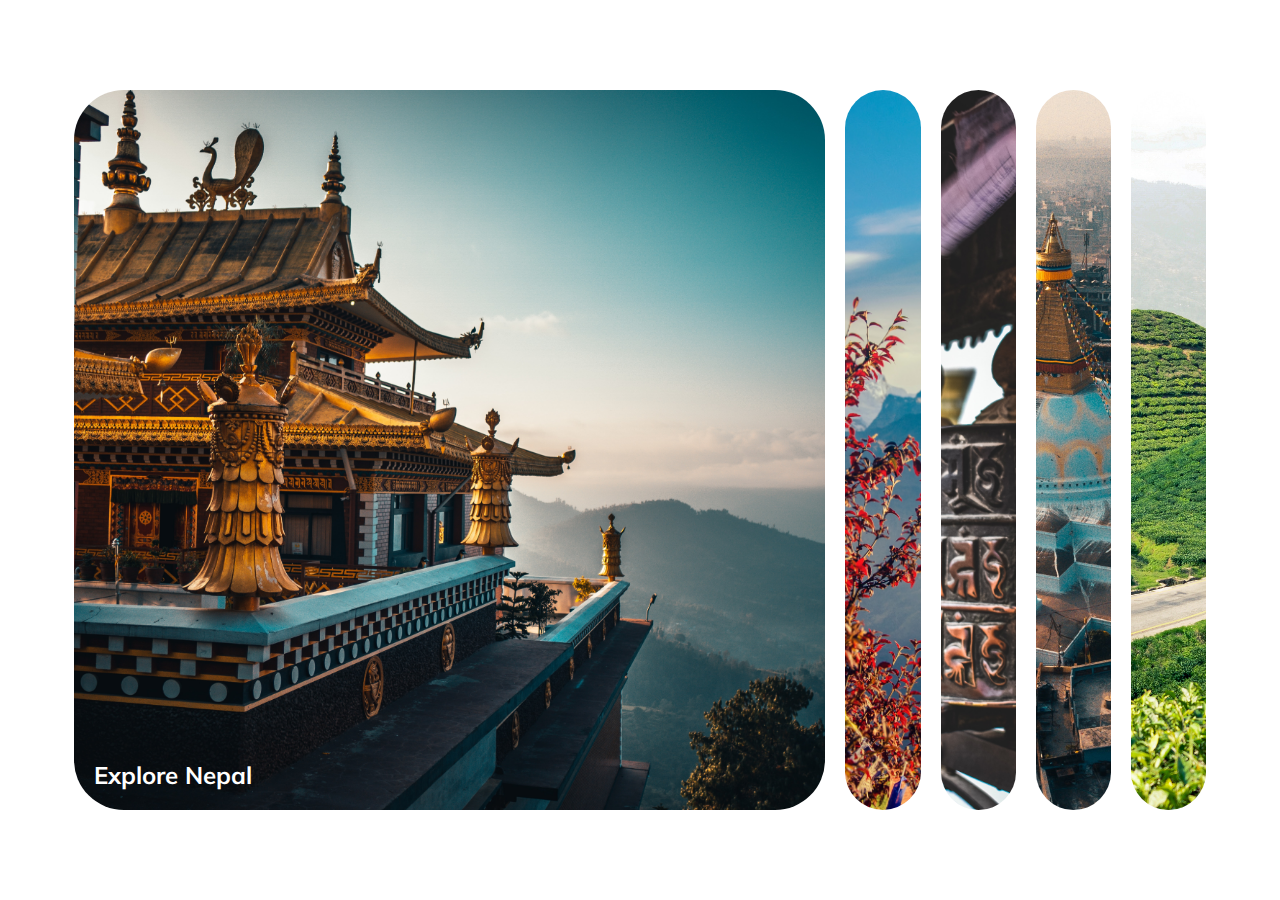
<file: 01_Expanding_Cards/index.html>
<!doctype html>
<html lang="en">
<head>
    <meta charset="UTF-8">
    <meta name="viewport"
          content="width=device-width, user-scalable=no, initial-scale=1.0, maximum-scale=1.0, minimum-scale=1.0">
    <meta http-equiv="X-UA-Compatible" content="ie=edge">
    <link rel="stylesheet" href="style.css">
    <link rel="stylesheet" href="https://cdnjs.cloudflare.com/ajax/libs/font-awesome/5.15.1/css/all.min.css">
    <title>Expanding Cards</title>
</head>
<body>
    <div class="container">
        <div class="panel active" style="background-image: url('image.jpg')">
            <h3>Explore Nepal</h3>
        </div>

        <div class="panel" style="background-image: url('image2.jpg')">
            <h3>Explore Nepal</h3>
        </div>

        <div class="panel" style="background-image: url('image3.jpg')">
            <h3>Explore Nepal</h3>
        </div>

        <div class="panel" style="background-image: url('imag4.jpg')">
            <h3>Explore Nepal</h3>
        </div>

        <div class="panel " style="background-image: url('image5.jpg')">
            <h3>Explore Nepal</h3>
        </div>
    </div>

    <script src="script.js"></script>
</body>
</html>
</file>
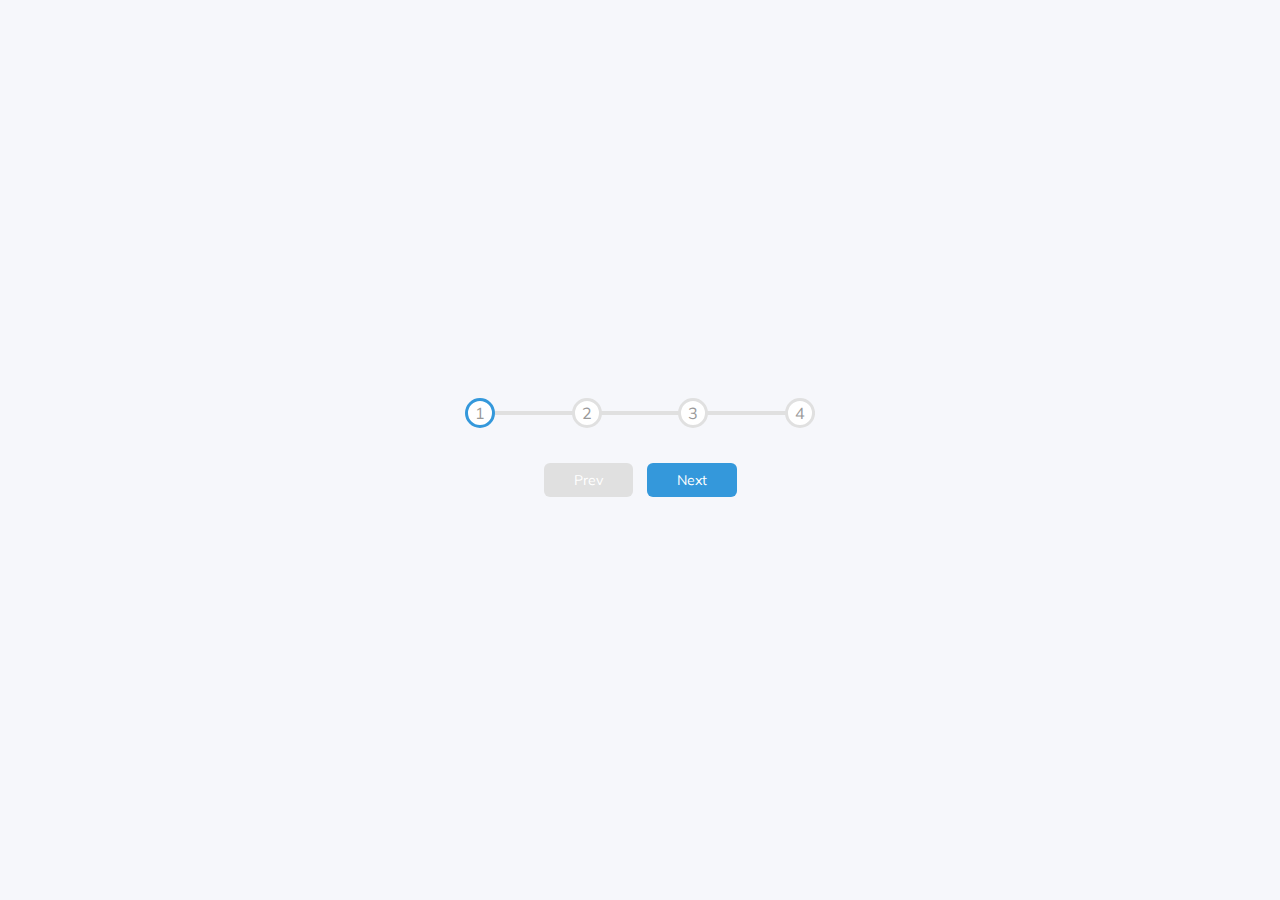
<file: 02_Progress_Steps/index.html>
<!doctype html>
<html lang="en">
<head>
    <meta charset="UTF-8">
    <meta name="viewport"
          content="width=device-width, user-scalable=no, initial-scale=1.0, maximum-scale=1.0, minimum-scale=1.0">
    <meta http-equiv="X-UA-Compatible" content="ie=edge">
    <link rel="stylesheet" href="style.css">
    <link rel="stylesheet" href="https://cdnjs.cloudflare.com/ajax/libs/font-awesome/5.15.1/css/all.min.css">
    <title>Progress Steps</title>
</head>
<body>
    <div class="container">
        <div class="progress-container">
            <div class="progress" id="progress"> </div>
            <div class="circle active">1</div>
            <div class="circle">2</div>
            <div class="circle">3</div>
            <div class="circle">4</div>
        </div>
        <button class="btn" id="prev" disabled>Prev</button>
        <button class="btn" id="next" >Next</button>
    </div>
    <script src="script.js"></script>
</body>
</html>
</file>
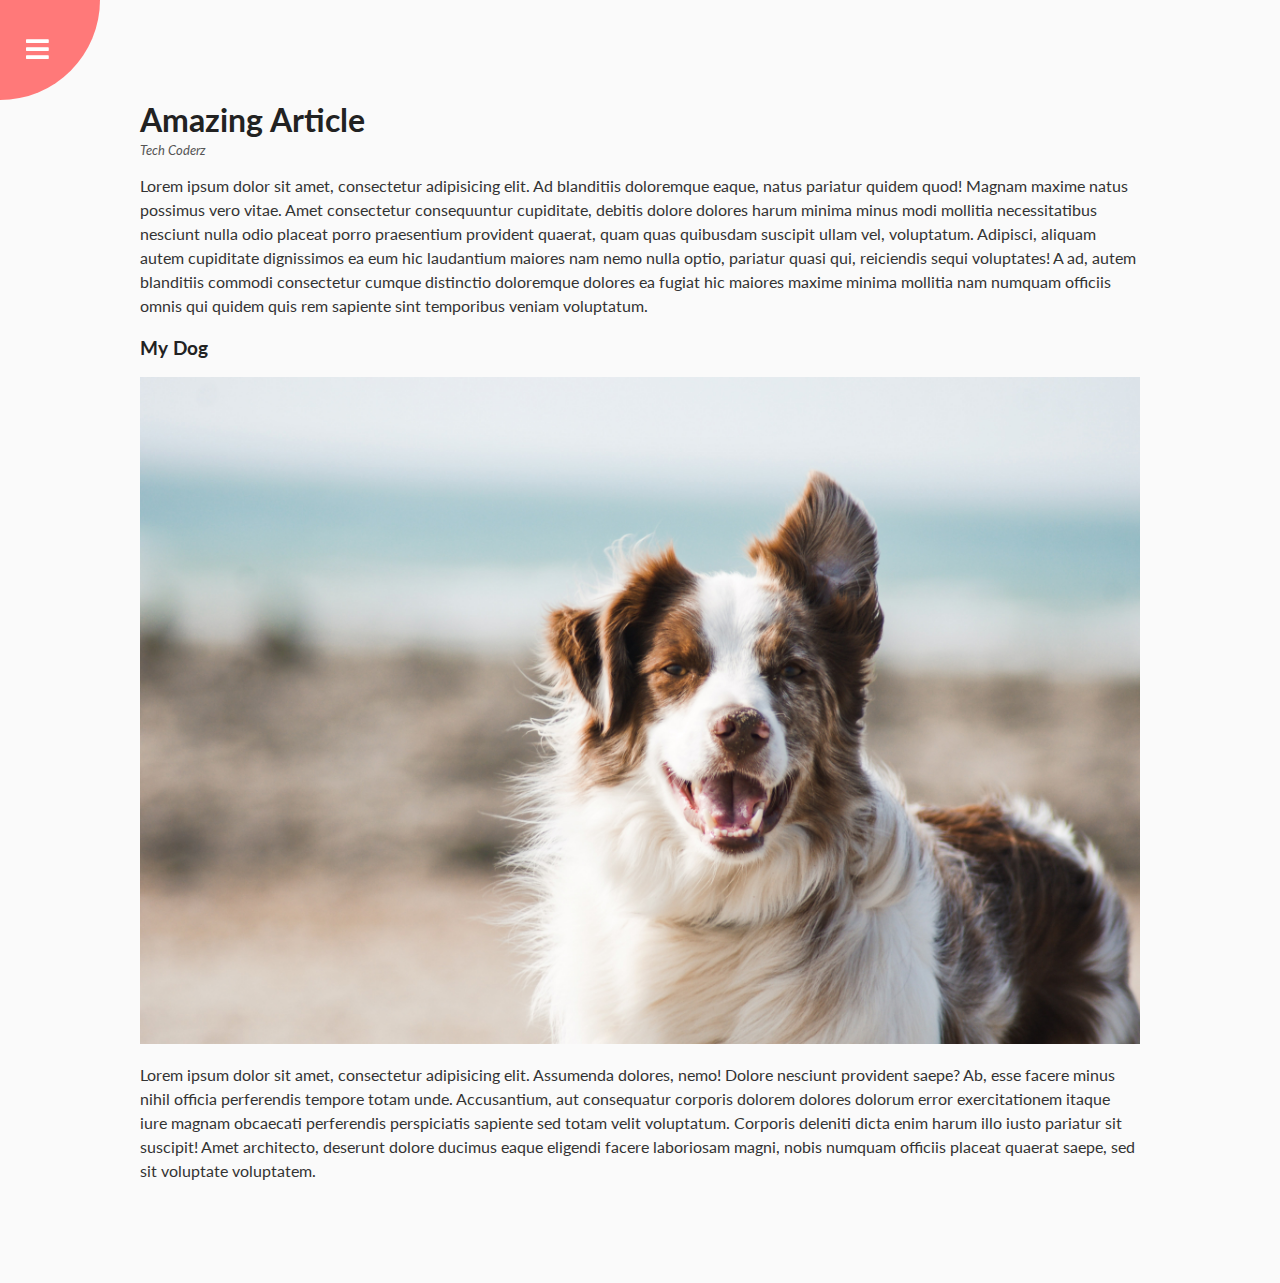
<file: 03_Rotating_Navigation/index.html>
<!doctype html>
<html lang="en">
<head>
    <meta charset="UTF-8">
    <meta name="viewport"
          content="width=device-width, user-scalable=no, initial-scale=1.0, maximum-scale=1.0, minimum-scale=1.0">
    <meta http-equiv="X-UA-Compatible" content="ie=edge">
    <link rel="stylesheet" href="style.css">
    <link rel="stylesheet" href="https://cdnjs.cloudflare.com/ajax/libs/font-awesome/5.15.1/css/all.min.css">
    <title>Rotating Navigation</title>
</head>
<body>
    <div class="container ">
        <div class="circle-container">
            <div class="circle">
                <button id="close">
                    <i class="fas fa-times"></i>
                </button>
                <button id="open">
                    <i class="fas fa-bars"></i>
                </button>
            </div>
        </div>
        <div class="content">
            <h1>Amazing Article</h1>
            <small>Tech Coderz</small>
            <p>
                Lorem ipsum dolor sit amet, consectetur adipisicing elit. Ad blanditiis doloremque eaque, natus pariatur quidem quod! Magnam maxime natus possimus vero vitae. Amet consectetur consequuntur cupiditate, debitis dolore dolores harum minima minus modi mollitia necessitatibus nesciunt nulla odio placeat porro praesentium provident quaerat, quam quas quibusdam suscipit ullam vel, voluptatum. Adipisci, aliquam autem cupiditate dignissimos ea eum hic laudantium maiores nam nemo nulla optio, pariatur quasi qui, reiciendis sequi voluptates! A ad, autem blanditiis commodi consectetur cumque distinctio doloremque dolores ea fugiat hic maiores maxime minima mollitia nam numquam officiis omnis qui quidem quis rem sapiente sint temporibus veniam voluptatum.
            </p>
            
            <h3>My Dog</h3>
            <img src="d.jpg" alt="dog">
            <p>
                Lorem ipsum dolor sit amet, consectetur adipisicing elit. Assumenda dolores, nemo! Dolore nesciunt provident saepe? Ab, esse facere minus nihil officia perferendis tempore totam unde. Accusantium, aut consequatur corporis dolorem dolores dolorum error exercitationem itaque iure magnam obcaecati perferendis perspiciatis sapiente sed totam velit voluptatum. Corporis deleniti dicta enim harum illo iusto pariatur sit suscipit! Amet architecto, deserunt dolore ducimus eaque eligendi facere laboriosam magni, nobis numquam officiis placeat quaerat saepe, sed sit voluptate voluptatem.
            </p>
        </div>
    </div>



    <nav>
     <ul>
         <li> <i class="fas fa-home"> </i> Home </li>
         <li> <i class="fas fa-user-alt"> </i> About </li>
         <li> <i class="fas fa-envelope"> </i> Contact </li>
     </ul>
    </nav>

    <script src="script.js"></script>
</body>
</html>
</file>
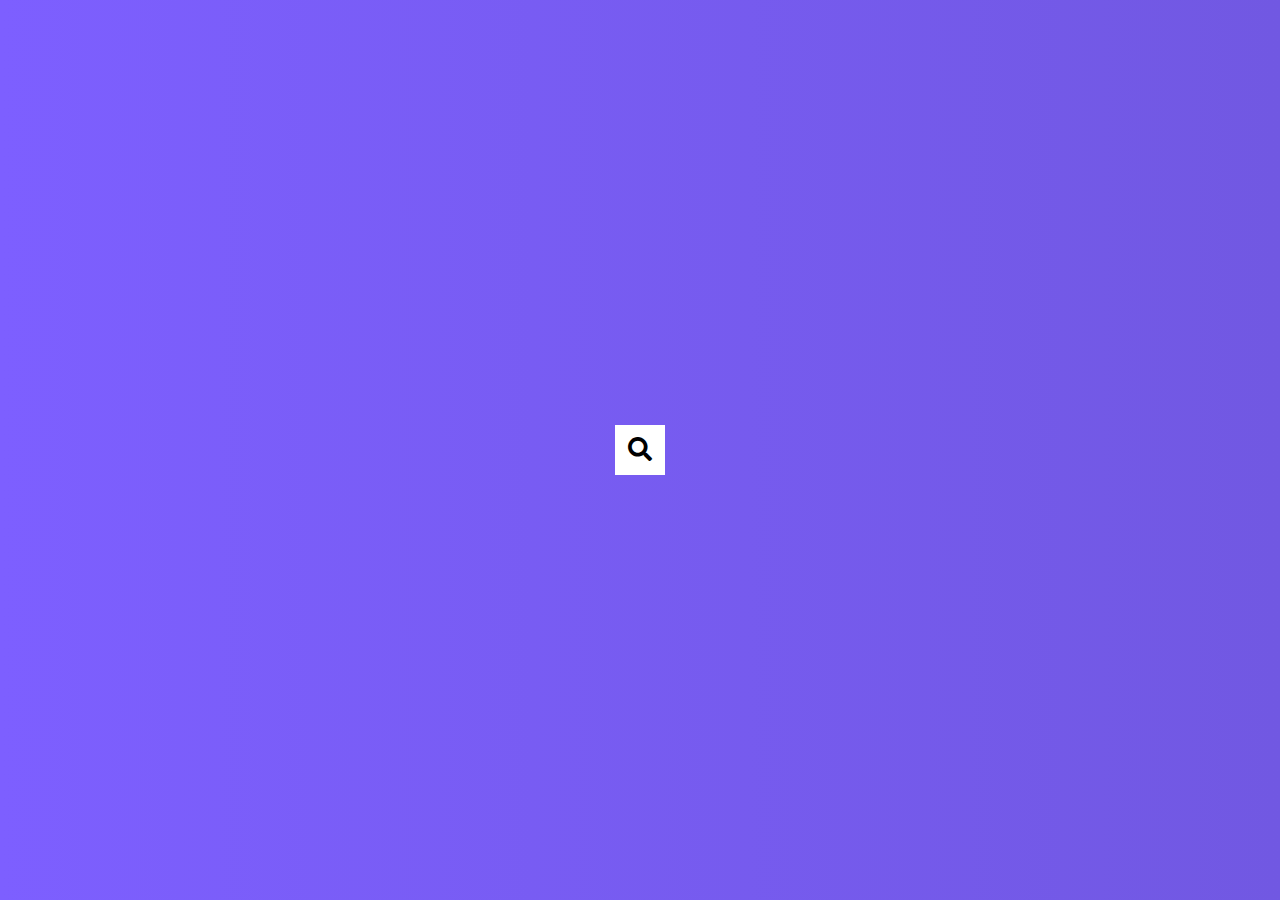
<file: 04_Hidden_Search/index.html>
<!doctype html>
<html lang="en">
<head>
    <meta charset="UTF-8">
    <meta name="viewport"
          content="width=device-width, user-scalable=no, initial-scale=1.0, maximum-scale=1.0, minimum-scale=1.0">
    <meta http-equiv="X-UA-Compatible" content="ie=edge">
    <link rel="stylesheet" href="style.css">
    <link rel="stylesheet" href="https://cdnjs.cloudflare.com/ajax/libs/font-awesome/5.15.1/css/all.min.css">
    <title>Hidden Search Widget</title>
</head>
<body>
<div class="search">
    <input type="text" class="input" placeholder="Search...">
    <button class="btn">
        <i class="fas fa-search"></i>
    </button>
</div>
    <script src="script.js"></script>
</body>
</html>
</file>
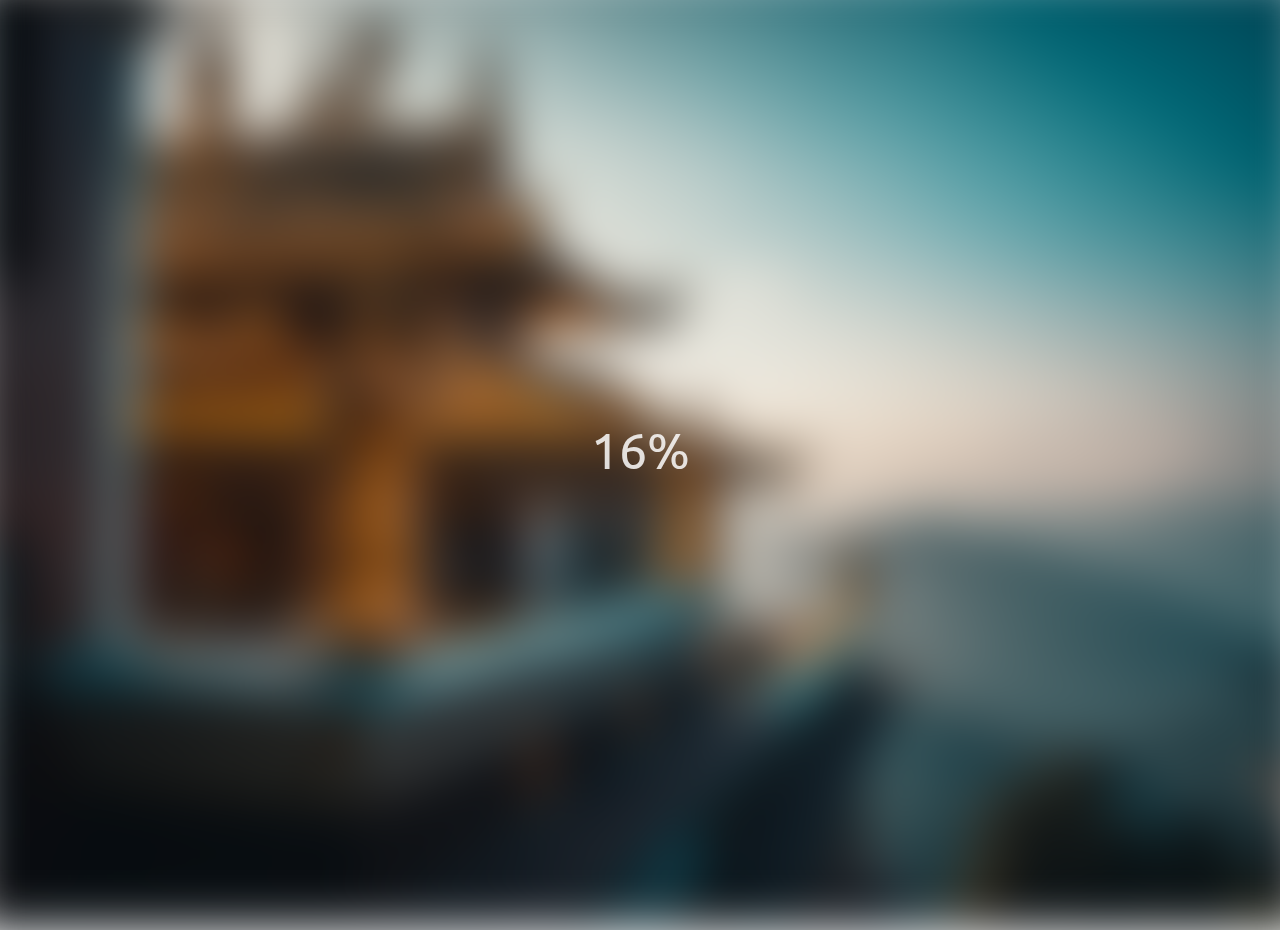
<file: 05_Blurry_Loading/index.html>
<!doctype html>
<html lang="en">
<head>
    <meta charset="UTF-8">
    <meta name="viewport"
          content="width=device-width, user-scalable=no, initial-scale=1.0, maximum-scale=1.0, minimum-scale=1.0">
    <meta http-equiv="X-UA-Compatible" content="ie=edge">
    <link rel="stylesheet" href="style.css">
    <link rel="stylesheet" href="https://cdnjs.cloudflare.com/ajax/libs/font-awesome/5.15.1/css/all.min.css">
    <title>Blurry Loading</title>
</head>
<body>
<section class="bg">
</section>
<div class="loading-text">0%</div>

    <script src="script.js"></script>
</body>
</html>
</file>
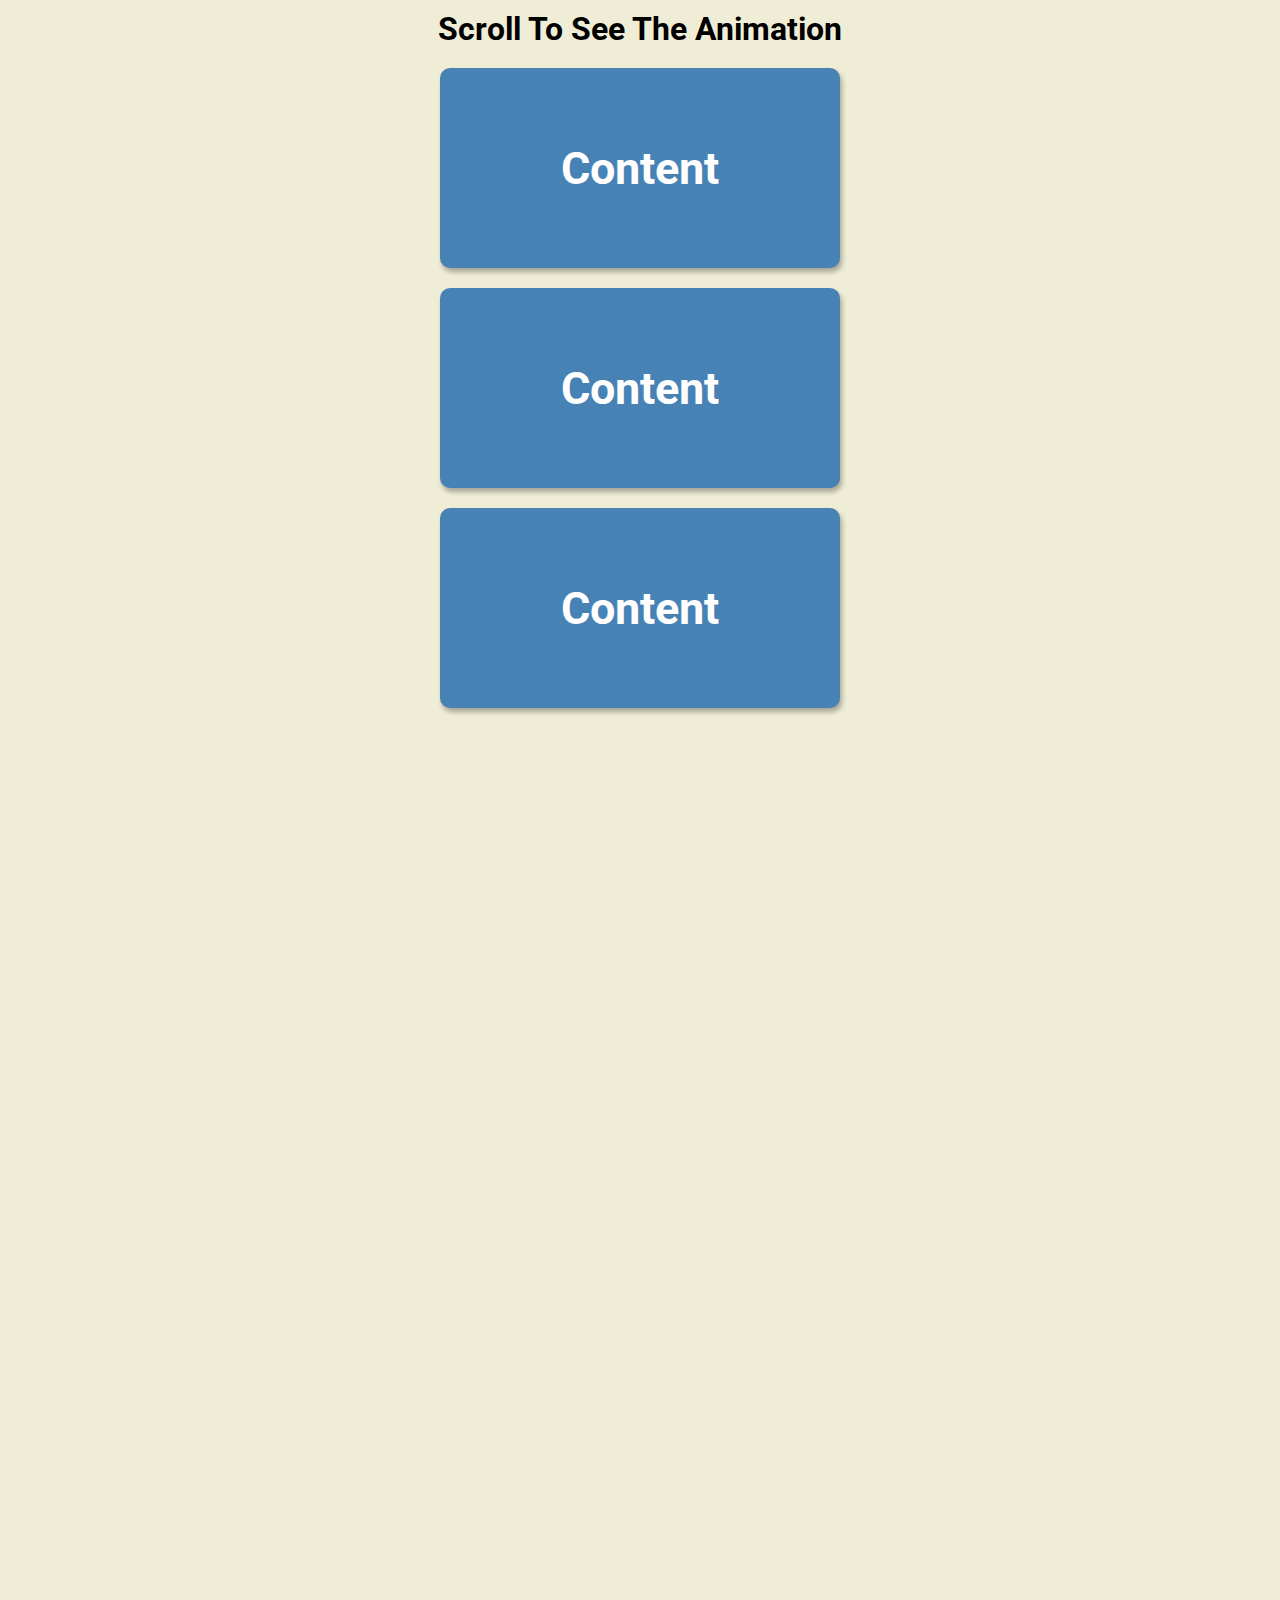
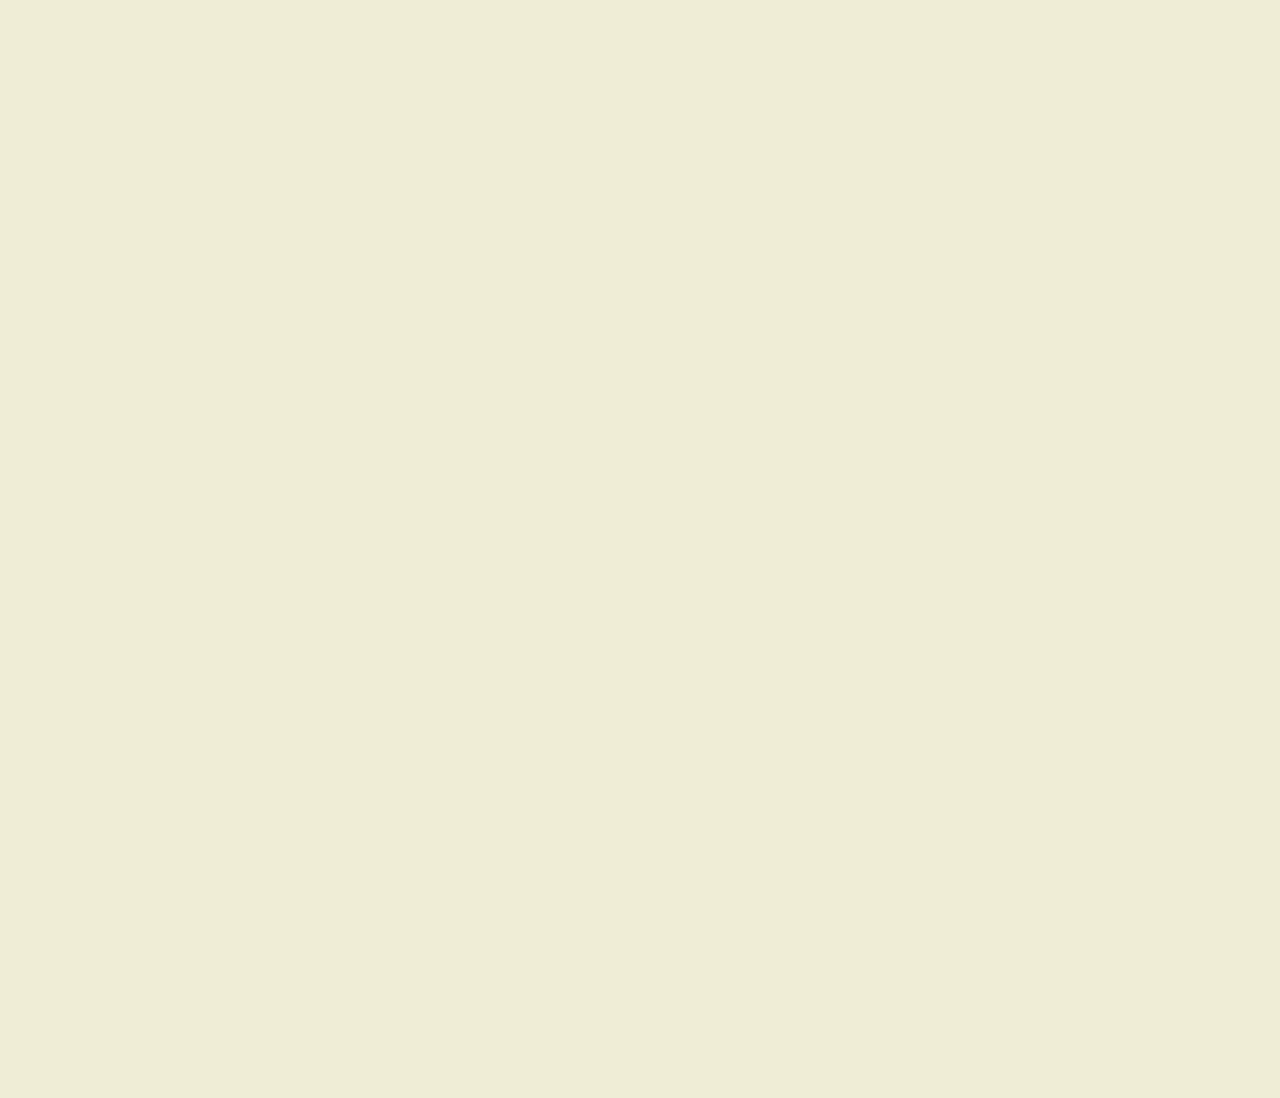
<file: 06_Scroll_Animation/index.html>
<!doctype html>
<html lang="en">
<head>
    <meta charset="UTF-8">
    <meta name="viewport"
          content="width=device-width, user-scalable=no, initial-scale=1.0, maximum-scale=1.0, minimum-scale=1.0">
    <meta http-equiv="X-UA-Compatible" content="ie=edge">
    <link rel="stylesheet" href="style.css">
    <link rel="stylesheet" href="https://cdnjs.cloudflare.com/ajax/libs/font-awesome/5.15.1/css/all.min.css">
    <title>Scroll Animation</title>
</head>
<body>
    <h1>Scroll To See The Animation</h1>
    <div class="box"><h2>Content</h2></div>
    <div class="box"><h2>Content</h2></div>
    <div class="box"><h2>Content</h2></div>
    <div class="box"><h2>Content</h2></div>
    <div class="box"><h2>Content</h2></div>
    <div class="box"><h2>Content</h2></div>
    <div class="box"><h2>Content</h2></div>
    <div class="box"><h2>Content</h2></div>
    <div class="box"><h2>Content</h2></div>
    <div class="box"><h2>Content</h2></div>
    <div class="box"><h2>Content</h2></div>
    <div class="box"><h2>Content</h2></div>
    <script src="script.js"></script>
</body>
</html>
</file>
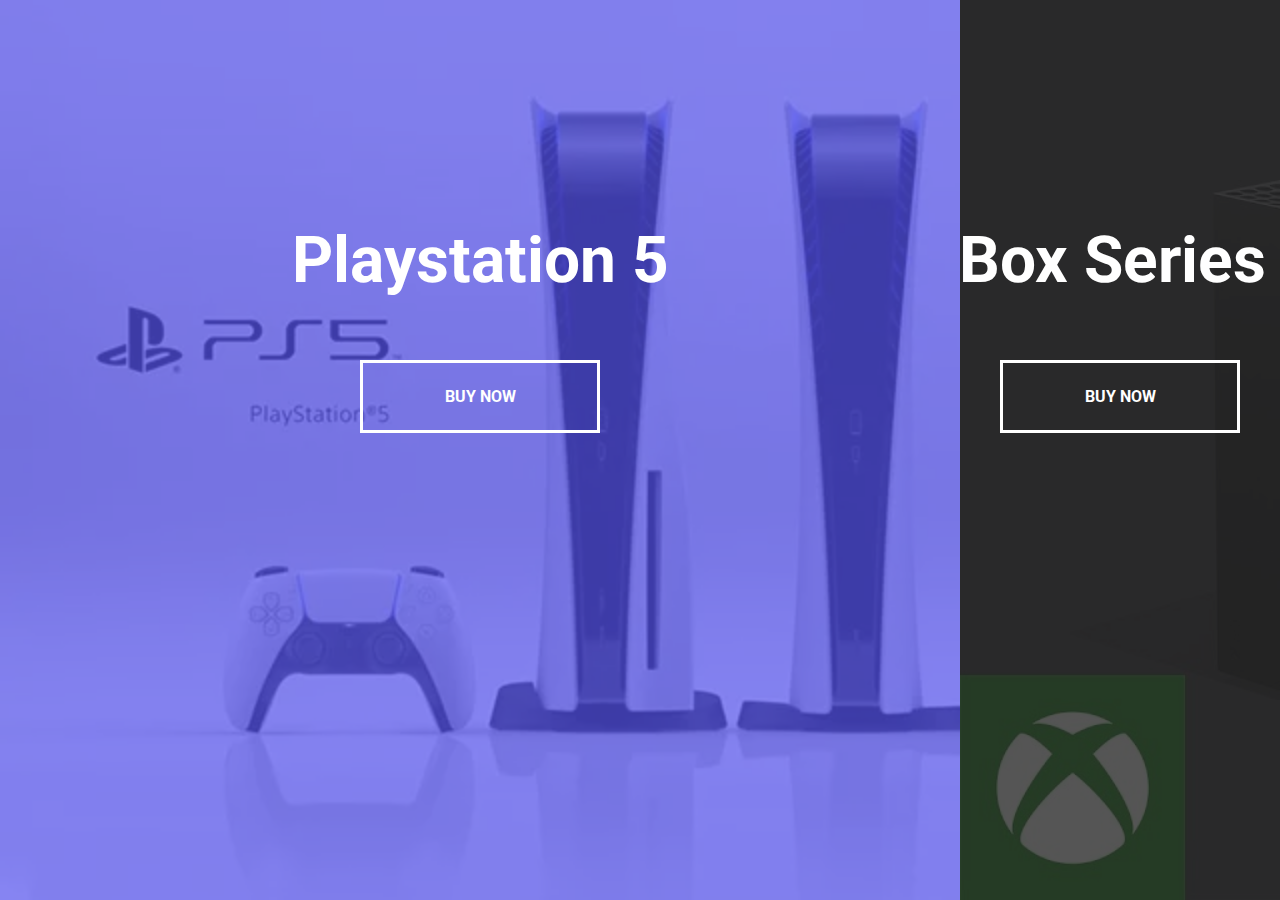
<file: 07_Split_Landing_Page/index.html>
<!doctype html>
<html lang="en">
<head>
    <meta charset="UTF-8">
    <meta name="viewport"
          content="width=device-width, user-scalable=no, initial-scale=1.0, maximum-scale=1.0, minimum-scale=1.0">
    <meta http-equiv="X-UA-Compatible" content="ie=edge">
    <link rel="stylesheet" href="style.css">
    <link rel="stylesheet" href="https://cdnjs.cloudflare.com/ajax/libs/font-awesome/5.15.1/css/all.min.css">
    <title>Split Landing Page</title>
</head>
<body>
    <div class="container hover-left">
        <div class="split left">
            <h1>Playstation 5</h1>
            <a href="#" class="btn">Buy Now</a>
        </div>

        <div class="split right">
            <h1>XBox Series X</h1>
            <a href="#" class="btn">Buy Now</a>
        </div>
    </div>
    <script src="script.js"></script>
</body>
</html>
</file>
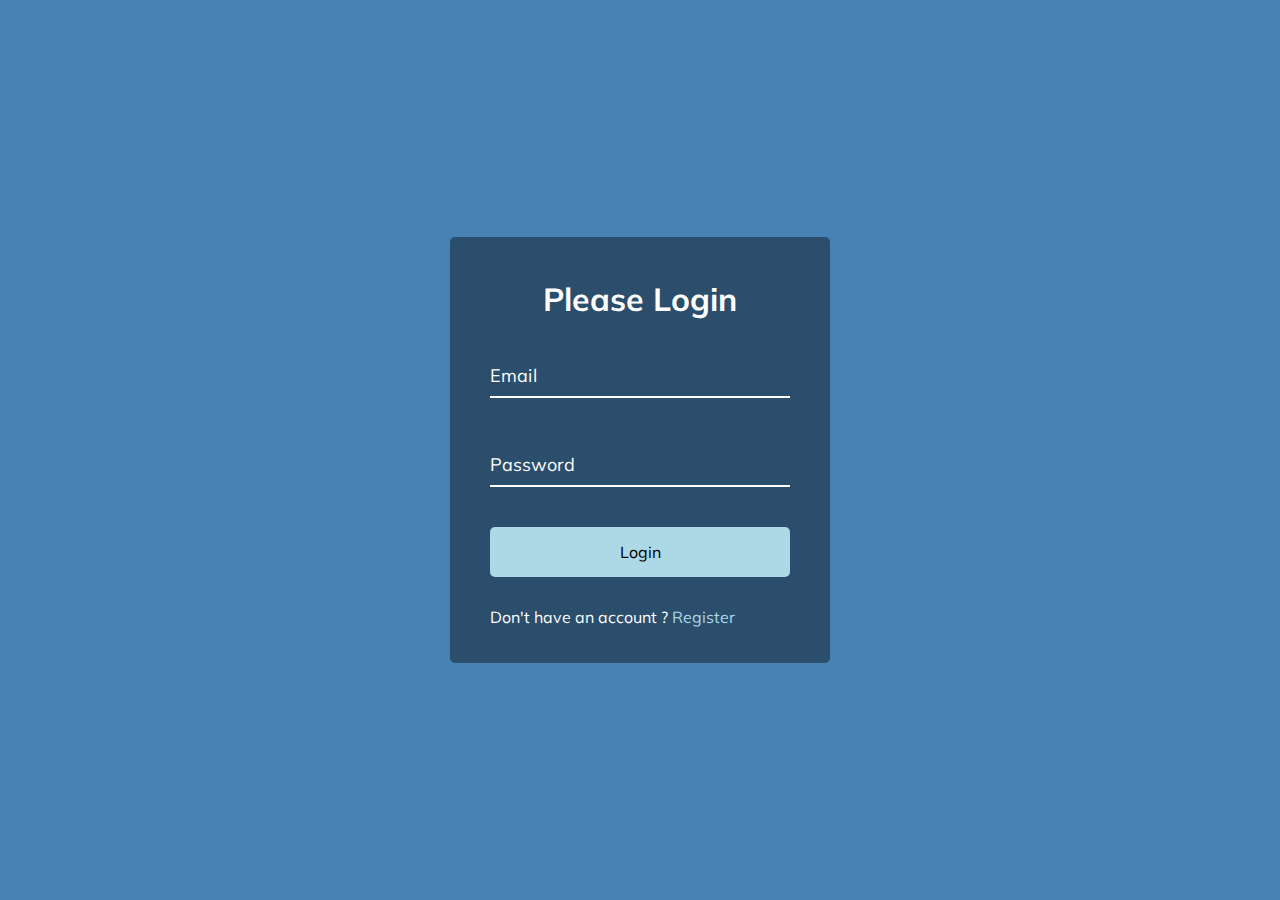
<file: 08_Form_Wave_Animation/index.html>
<!doctype html>
<html lang="en">
<head>
    <meta charset="UTF-8">
    <meta name="viewport"
          content="width=device-width, user-scalable=no, initial-scale=1.0, maximum-scale=1.0, minimum-scale=1.0">
    <meta http-equiv="X-UA-Compatible" content="ie=edge">
    <link rel="stylesheet" href="style.css">
    <link rel="stylesheet" href="https://cdnjs.cloudflare.com/ajax/libs/font-awesome/5.15.1/css/all.min.css">
    <title>Form Input Wave</title>
</head>
<body>
    <div class="container">
        <h1>Please Login</h1>
        <form>
            <div class="form-control">
                <input type="text" required>
                <label>Email</label>
            </div>

            <div class="form-control">
                <input type="password" required>
                <label>Password</label>
            </div>

            <button class="btn">Login</button>

            <p class="text">Don't have an account ? <a href="#">Register</a></p>
        </form>
    </div>
    <script src="script.js"></script>
</body>
</html>
</file>
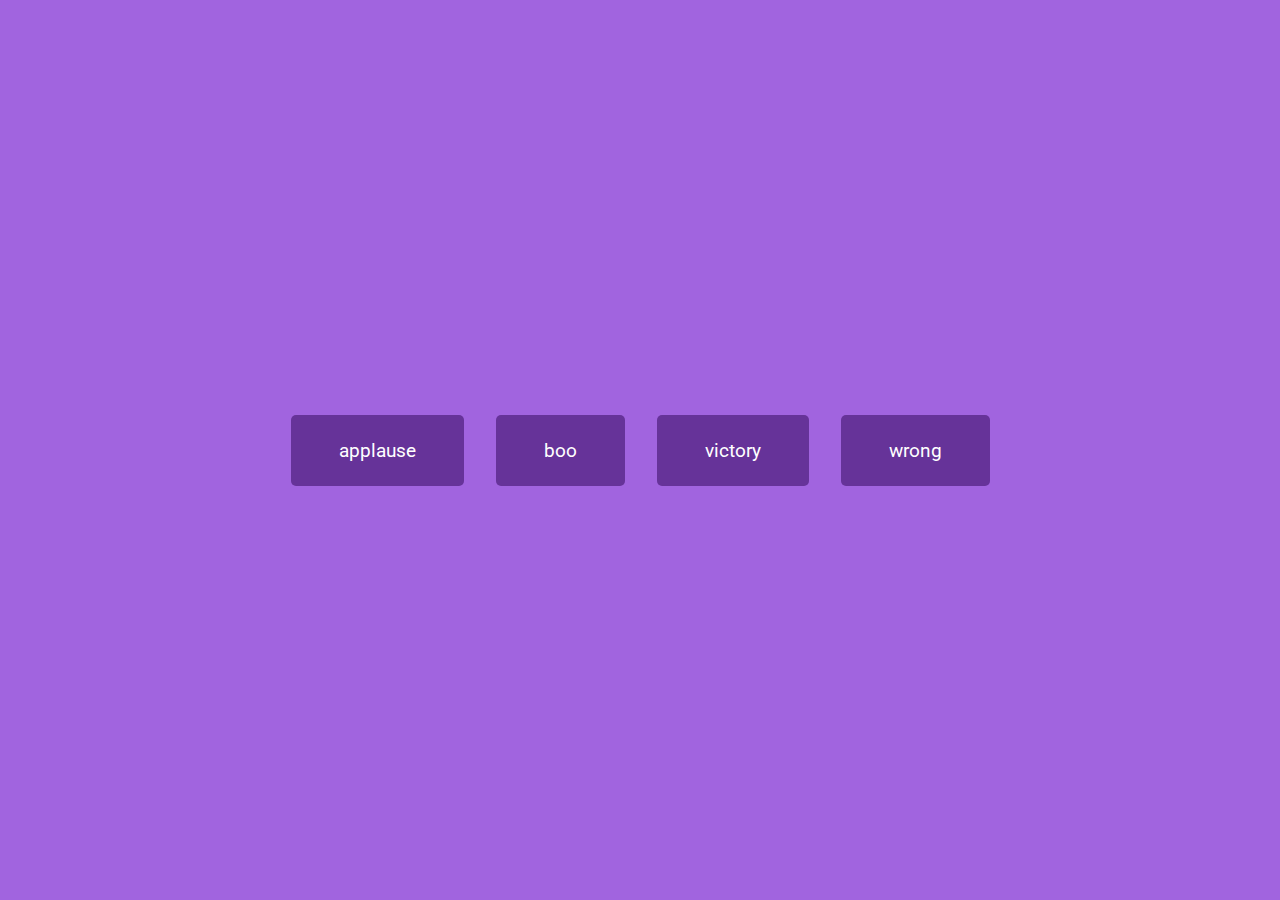
<file: 09_Sound_Board/index.html>
<!doctype html>
<html lang="en">
<head>
    <meta charset="UTF-8">
    <meta name="viewport"
          content="width=device-width, user-scalable=no, initial-scale=1.0, maximum-scale=1.0, minimum-scale=1.0">
    <meta http-equiv="X-UA-Compatible" content="ie=edge">
    <link rel="stylesheet" href="style.css">
    <link rel="stylesheet" href="https://cdnjs.cloudflare.com/ajax/libs/font-awesome/5.15.1/css/all.min.css">
    <title>Sound Board</title>
</head>
<body>
    <audio id="applause" src="sounds/applause.mp3"> </audio>
    <audio id="boo" src="sounds/boo.mp3"> </audio>
    <audio id="victory" src="sounds/victory.mp3"> </audio>
    <audio id="wrong" src="sounds/wrong.mp3"> </audio>

    <div id="buttons"></div>

    <script src="script.js"></script>
</body>
</html>
</file>
<file: 01_Expanding_Cards/style.css>
@import url('https://fonts.googleapis.com/css2?family=Muli&display=swap');

*{
    box-sizing: border-box;
}

body{
    font-family: 'Muli', sans-serif;
    display: flex;
    flex-direction: column;
    align-items: center;
    justify-content: center;
    height: 100vh;
    overflow: hidden;
    margin: 0;
}

.container{
    display: flex;
    width: 90vw;
}

.panel{
    background-size: auto 100%;
    background-position: center;
    background-repeat: no-repeat;
    height: 80vh;
    border-radius: 50px;
    color: #fff;
    cursor: pointer;
    flex: 0.5;
    margin: 10px;
    position: relative;
    transition: flex 0.7s ease-in;
}

.panel h3{
    font-size: 24px;
    position: absolute;
    bottom: 20px;
    left: 20px;
    margin: 0;
    opacity: 0;
}

.panel.active{
    flex: 5;
}

.panel.active h3{
  opacity: 1;
    transition: opacity 0.3s ease-in 0.4s;
}

@media (max-width: 480px) {
    .container{
        width: 100vw;
    }

    .panel:nth-of-type(4),
    .panel:nth-of-type(5){
        display: none;
    }

}
</file>
<file: 02_Progress_Steps/style.css>
@import url('https://fonts.googleapis.com/css2?family=Muli&display=swap');

*{
    box-sizing: border-box;
}

:root{
    --line-border-fill: #3498db;
    --line-border-empty: #e0e0e0;
}

body{
    background-color: #f6f7fb;
    font-family: 'Muli', sans-serif;
    display: flex;
    align-items: center;
    justify-content: center;
    height: 100vh;
    overflow: hidden;
    margin: 0;
}

.container{
    text-align: center;
}

.progress-container{
    display: flex;
    justify-content: space-between;
    position: relative;
    margin-bottom: 30px;
    max-width: 100%;
    width: 350px;
}

.progress-container::before{
    content: '';
    background-color: var(--line-border-empty);
    position: absolute;
    top: 50%;
    left: 0;
    transform: translateY(-50%);
    height: 4px;
    width: 100%;
    z-index: -1;
    transition: .4s ease;
}

.progress{
    background-color: var(--line-border-fill);
    position: absolute;
    top: 50%;
    left: 0;
    transform: translateY(-50%);
    height: 4px;
    width: 0%;
    z-index: -1;
    transition: .4s ease;
}

.circle{
    background-color: #ffffff;
    color: #999;
    border-radius: 50%;
    height: 30px;
    width: 30px;
    display: flex;
    align-items: center;
    justify-content: center;
    border: 3px solid var(--line-border-empty);
    transition: .4s ease;
}

.circle.active{
    border-color:var(--line-border-fill);
}

.btn{
    background-color: var(--line-border-fill);
    color: #fff;
    border: 0;
    border-radius: 6px;
    cursor: pointer;
    font-family: inherit;
    padding: 8px 30px;
    margin: 5px;
    font-size: 14px;
}

.btn:active{
    transform: scale(0.98);
}

.btn:focus{
    outline: 0;
}

.btn:disabled{
    background-color: var(--line-border-empty);
}
</file>
<file: 03_Rotating_Navigation/style.css>
@import url('https://fonts.googleapis.com/css2?family=Lato&display=swap');

*{
    box-sizing: border-box;
}

body{
    font-family: 'Lato', sans-serif;
    background-color: #333;
    color: #222;
    overflow-x: hidden;
    margin: 0;
}

.container{
    background-color: #fafafa;
    transform-origin: top left;
    transition: transform 0.5s linear;
    width: 100vw;
    min-height: 100vh;
    padding: 50px;
}
.container.show-nav{
    transform: rotate(-20deg);
}

.circle-container{
    position: fixed;
    top: -100px;
    left: -100px;
}

.circle{
    background-color: #ff7979;
    height: 200px;
    width: 200px;
    border-radius: 50%;
    position: relative;
    transition: transform 0.5s linear;
}

.container.show-nav .circle{
    transform: rotate(-70deg);
}

.circle button{
    cursor: pointer;
    position: absolute;
    top: 50%;
    left: 50%;
    height: 100px;
    background: transparent;
    border: 0;
    font-size: 26px;
    color: #fff;
}

.circle button:focus{
    outline: none;
}

.circle button#open{
    left: 60%;
}

.circle button#close{
    top: 60%;
    transform: rotate(90deg);
    transform-origin: top left;
}

.container.show-nav  + nav  li{
    transform: translateX(0);
    transition-delay: 0.3s;
}

nav{
    position: fixed;
    bottom: 40px;
    left: 0;
    z-index: 100;
}

nav ul{
    list-style: none;
    padding-left: 30px;
}

nav ul li{
    text-transform: uppercase;
    color: #fff;
    margin: 40px 0;
    transform: translateX(-100%);
    transition: transform 0.4s ease-in;
}

nav ul li i{
    font-size: 20px;
    margin-right: 10px;
}

nav ul li + li {
    margin-left: 15px;
    transform: translateX(-150%);

}

nav ul li + li + li {
    margin-left: 30px;
    transform: translateX(-200%);
}


.content img{
    max-width: 100%;
}

.content{
    max-width: 1000px;
    margin: 50px auto;
}

.content h1{
    margin: 0;
}

.content small{
    color: #555;
    font-style: italic;
}

.content p{
    color: #333;
    line-height: 1.5;
}
</file>
<file: 04_Hidden_Search/style.css>
@import url('https://fonts.googleapis.com/css2?family=Roboto:wght@400;700&display=swap');

*{
    box-sizing: border-box;
}

body{
    background-image: linear-gradient(90deg, #7d5fff, #7158e2);
    font-family: 'Roboto', sans-serif;
    display: flex;
    align-items: center;
    justify-content: center;
    height: 100vh;
    overflow: hidden;
    margin: 0;
}

.search{
    position: relative;
    height: 50px;
}

.search .input{
    background-color: #fff;
    border: 0;
    font-size: 18px;
    padding: 15px;
    height: 50px;
    width: 50px;
    transition: width 0.3s ease;
}

.btn{
    background-color: #fff;
    border: 0;
    cursor: pointer;
    font-size: 24px;
    position: absolute;
    top: 0;
    left: 0;
    height: 50px;
    width: 50px;
    transition: transform 0.3s ease;
}

.btn:focus, input:focus{
    outline: none;
}

.search.active .input{
    width: 200px;
}

.search.active .btn{
    transform: translateX(198px);
}
</file>
<file: 05_Blurry_Loading/style.css>
@import url('https://fonts.googleapis.com/css?family=Ubuntu');

*{
    box-sizing: border-box;
}

body{
    font-family: 'Ubuntu', sans-serif;
    display: flex;
    align-items: center;
    justify-content: center;
    height: 100vh;
    overflow: hidden;
    margin: 0;
}
.bg{
    background: url("image.jpg") no-repeat center center/cover;
    position: absolute;
    top: -30px;
    left: -30px;
    width: calc(100vw + 60px);
    height: calc(100vh + 60px);
    z-index: -1;
    filter: blur(0px);
}
.loading-text{
    font-size: 50px;
    color: white;
}
</file>
<file: 06_Scroll_Animation/style.css>
@import url('https://fonts.googleapis.com/css2?family=Roboto:wght@400;700&display=swap');

*{
    box-sizing: border-box;
}

body{
    background: #efedd6;
    font-family: 'Roboto', sans-serif;
    display: flex;
    flex-direction: column;
    align-items: center;
    justify-content: center;
    margin: 0;
}
h1{
    margin: 10px;
}
.box{
    background: steelblue;
    color: white;
    display: flex;
    align-items: center;
    justify-content: center;
    width: 400px;
    height: 200px;
    margin: 10px;
    border-radius: 10px;
    box-shadow: 2px 4px 5px rgba(0,0,0,0.3);
    transform: translateX(400%);
    transition: transform 0.4s ease;
}

.box:nth-of-type(even){
    transform: translateX(-400%);
}

.box.show{
    transform: translateX(0);
}

.box h2{
    font-size: 45px;
}
</file>
<file: 07_Split_Landing_Page/style.css>
@import url('https://fonts.googleapis.com/css2?family=Roboto:wght@400;700&display=swap');

:root{
    --left-bg-color  : rgba(87,84,236,0.7);
    --right-bg-color  : rgba(43,43,43,0.8);
    --left-btn-hover-color : rgba(87,84,236,1);
    --right-btn-hover-color : rgba(28,122,28,1);
    --hover-width: 75%;
    --other-width:25%;
    --speed: 1000ms;
}

*{
    box-sizing: border-box;
}

body{
    font-family: 'Roboto', sans-serif;
    height: 100vh;
    overflow: hidden;
    margin: 0;
}

h1{
    font-size: 4rem;
    color: white;
    position: absolute;
    left: 50%;
    top: 20%;
    transform: translateX(-50%);
    white-space: nowrap;
}

.btn{
    position: absolute;
    display: flex;
    align-items: center;
    justify-content: center;
    left: 50%;
    top: 40%;
    transform: translateX(-50%);
    text-decoration: none;
    color: white;
    border: #fff solid 0.2rem;
    font-size: 1rem;
    font-weight: bold;
    text-transform: uppercase;
    width: 15rem;
    padding: 1.5rem;
}

.split.left .btn:hover{
    background-color: var(--left-btn-hover-color);
    border-color: var(--left-btn-hover-color);
}

.split.right .btn:hover{
    background-color: var(--right-btn-hover-color);
    border-color: var(--right-btn-hover-color);
}

.container{
    position: relative;
    width: 100%;
    height: 100%;
    background: #333;
}

.split{
    position: absolute;
    width: 50%;
    height: 100%;
    overflow: hidden;
}

.split.left{
    left: 0;
    background: url("ps5.jpg");
    background-repeat: no-repeat;
    background-size: cover;
}

.split.left::before{
    content: '';
    position: absolute;
    width: 100%;
    height: 100%;
    background-color: var(--left-bg-color);
}

.split.right{
    right: 0;
    background: url("maxresdefault.jpg");
    background-repeat: no-repeat;
    background-size: cover;
}

.split.right::before{
    content: '';
    position: absolute;
    width: 100%;
    height: 100%;
    background-color: var(--right-bg-color);
}

.split.right, .split.left, .split.right::before, .split.left::before{
    transition: all var(--speed) ease-in-out;
}

.hover-left .left{
    width: var(--hover-width);
}

.hover-left .right{
    width: var(--other-width);
}

.hover-right .right{
    width: var(--hover-width);
}

.hover-right .left{
    width: var(--other-width);
}

@media (max-width: 800px) {
    h1{
        font-size: 2rem;
        top: 30%
    }
    .btn{
        width: 12rem;
        padding: 1.2rem;
    }
}
</file>
<file: 08_Form_Wave_Animation/style.css>
@import url('https://fonts.googleapis.com/css2?family=Muli&display=swap');

*{
    box-sizing: border-box;
}

body{
    background-color: steelblue;
    color: #fff;
    font-family: 'Muli', sans-serif;
    display: flex;
    flex-direction: column;
    align-items: center;
    justify-content: center;
    height: 100vh;
    overflow: hidden;
    margin: 0;
}
.container{
    background-color: rgba(0,0,0,0.4);
    padding: 20px 40px;
    border-radius: 5px;
}
.container h1{
    text-align: center;
    margin-bottom: 30px;
}
.container a{
    text-decoration: none;
    color: lightblue;
}

.btn{
    cursor: pointer;
    display: inline-block;
    width: 100%;
    background: lightblue;
    padding: 15px;
    font-family: inherit;
    font-size: 16px;
    border: 0;
    border-radius: 5px;
}
.btn:focus{
    outline: 0;
}
.btn:active{
    transform: scale(0.98);
}

.text{
    margin-top: 30px;
}

.form-control{
    position: relative;
    margin: 20px 0  40px;
    width: 300px;
}
.form-control input{
    background-color: transparent;
    border: 0;
    border-bottom: 2px solid #fff;
    display: block;
    width: 100%;
    padding: 15px 0;
    font-size: 15px;
    color: #fff;
}
.form-control input:focus, .form-control input:valid{
    outline: 0;
    border-bottom-color: lightblue;
}

.form-control label{
    position: absolute;
    top: 15px;
    left: 0;
}
.form-control label span{
    display: inline-block;
    font-size: 18px;
    min-width: 5px;
    transition: 0.3s cubic-bezier(0.68, -0.55, 0.265, 1.55);
}

.form-control input:focus + label span,
.form-control input:valid + label span{
    color: lightblue;
    transform: translateY(-30px);
}
</file>
<file: 09_Sound_Board/style.css>
@import url('https://fonts.googleapis.com/css2?family=Roboto:wght@400;700&display=swap');

*{
    box-sizing: border-box;
}

body{
    background-color: rgba(161,100,223);
    font-family: 'Roboto', sans-serif;
    display: flex;
    flex-wrap: wrap;
    align-items: center;
    justify-content: center;
    text-align: center;
    height: 100vh;
    overflow: hidden;
    margin: 0;
}

.btn{
    background-color: rebeccapurple;
    border-radius: 5px;
    border: none;
    color: #fff;
    margin: 1rem;
    padding: 1.5rem 3rem;
    font-size: 1.2rem;
    font-family: inherit;
    cursor: pointer;
}

.btn:hover{
    opacity: 0.9;
}

.btn:focus{
    outline: none;
}
</file>
